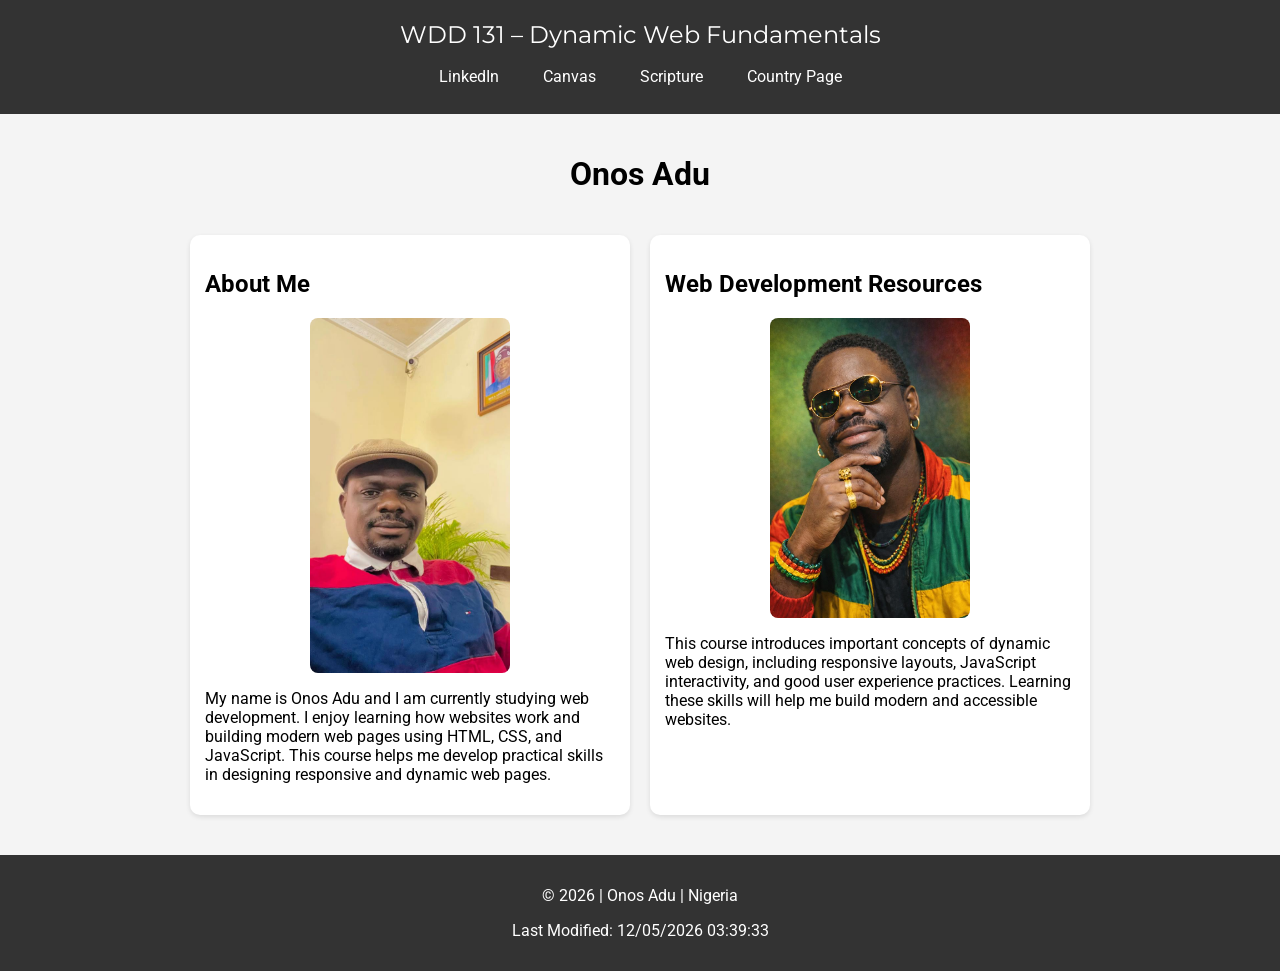
<file: index.html>
<!DOCTYPE html>
<html lang="en">

<head>
    <meta charset="UTF-8">
    <meta name="viewport" content="width=device-width, initial-scale=1.0">

    <title>WDD 131 – Dynamic Web Fundamentals – Onos Adu</title>

    <meta name="description"
        content="WDD 131 – Dynamic Web Fundamentals course landing page by Onos Adu. HTML, CSS, and JavaScript learning project.">
    <meta name="author" content="Onos Adu">

    <link rel="stylesheet" href="styles/base.css">

    <script src="scripts/getdates.js" defer></script>

    <link rel="preconnect" href="https://fonts.googleapis.com">
    <link rel="preconnect" href="https://fonts.gstatic.com" crossorigin>

    <link href="https://fonts.googleapis.com/css2?family=Roboto&family=Montserrat:wght@500&display=swap"
        rel="stylesheet">
</head>

<body>

    <header>

        <span id="course-title">WDD 131 – Dynamic Web Fundamentals</span>

        <nav>
            <a href="https://www.linkedin.com/" target="_blank">LinkedIn</a>
            <a href="https://byupw.instructure.com/" target="_blank">Canvas</a>
            <a href="https://www.churchofjesuschrist.org/study/scriptures/bofm/1-ne/3?lang=eng&id=p7#p7"
                target="_blank">Scripture</a>
            <a href="place.html">Country Page</a>
        </nav>

    </header>

    <main>

        <h1>Onos Adu</h1>

        <section class="card">

            <h2>About Me</h2>

            <img src="images/profile-photo.jpeg" alt="Profile picture of Onos Adu">

            <p>
                My name is Onos Adu and I am currently studying web development.
                I enjoy learning how websites work and building modern web pages
                using HTML, CSS, and JavaScript. This course helps me develop
                practical skills in designing responsive and dynamic web pages.
            </p>

        </section>

        <section class="card">

            <h2>Web Development Resources</h2>

            <img src="images/web-development.jpeg" alt="Web development illustration">

            <p>
                This course introduces important concepts of dynamic web design,
                including responsive layouts, JavaScript interactivity, and
                good user experience practices. Learning these skills will help
                me build modern and accessible websites.
            </p>

        </section>

    </main>

    <footer>

        <p>
            © <span id="currentyear"></span> | Onos Adu | Nigeria
        </p>

        <p id="lastModified"></p>

    </footer>

</body>

</html>
</file>
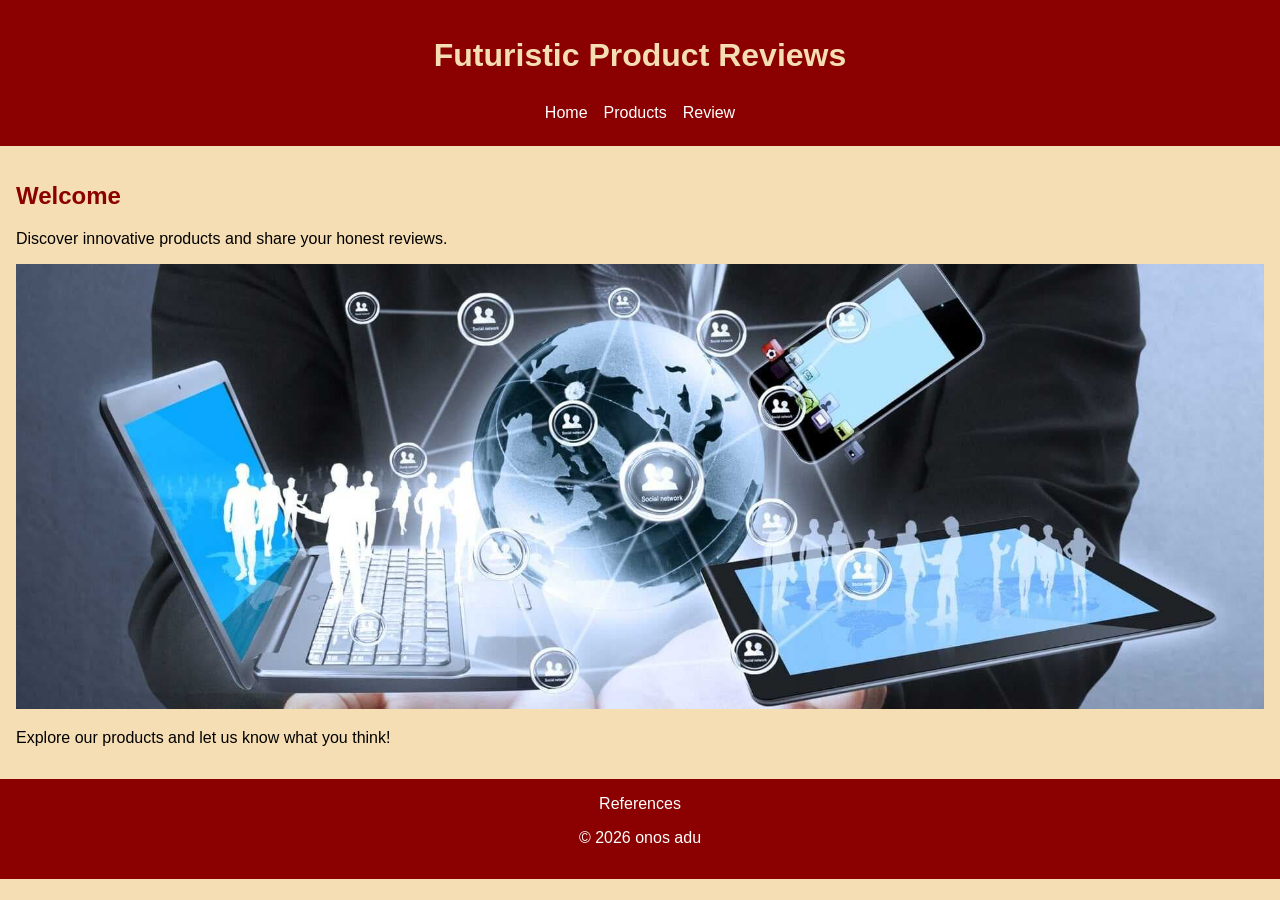
<file: project/index.html>
<!DOCTYPE html>
<html lang="en">
<head>
  <meta charset="UTF-8">
  <meta name="viewport" content="width=device-width, initial-scale=1.0">
  <meta name="description" content="Explore futuristic products and share your reviews. Discover ratings, features, and user experiences.">
  <meta name="author" content="onos adu">

  <title>Home | Product Reviews</title>

  <link rel="stylesheet" href="styles/main.css">

  <script src="scripts/main.js" defer></script>
</head>

<body>

<header>
  <h1>Futuristic Product Reviews</h1>
  <nav>
    <a href="index.html">Home</a>
    <a href="products.html">Products</a>
    <a href="form.html">Review</a>
  </nav>
</header>

<main>
  <h2>Welcome</h2>
  <p>Discover innovative products and share your honest reviews.</p>

  <img src="images/tech.jpg" loading="lazy" alt="Technology" width="100%">

  <p>Explore our products and let us know what you think!</p>
</main>

<footer>
  <a href="references.html">References</a>
  <p>&copy; 2026 onos adu</p>
</footer>

</body>
</html>
</file>
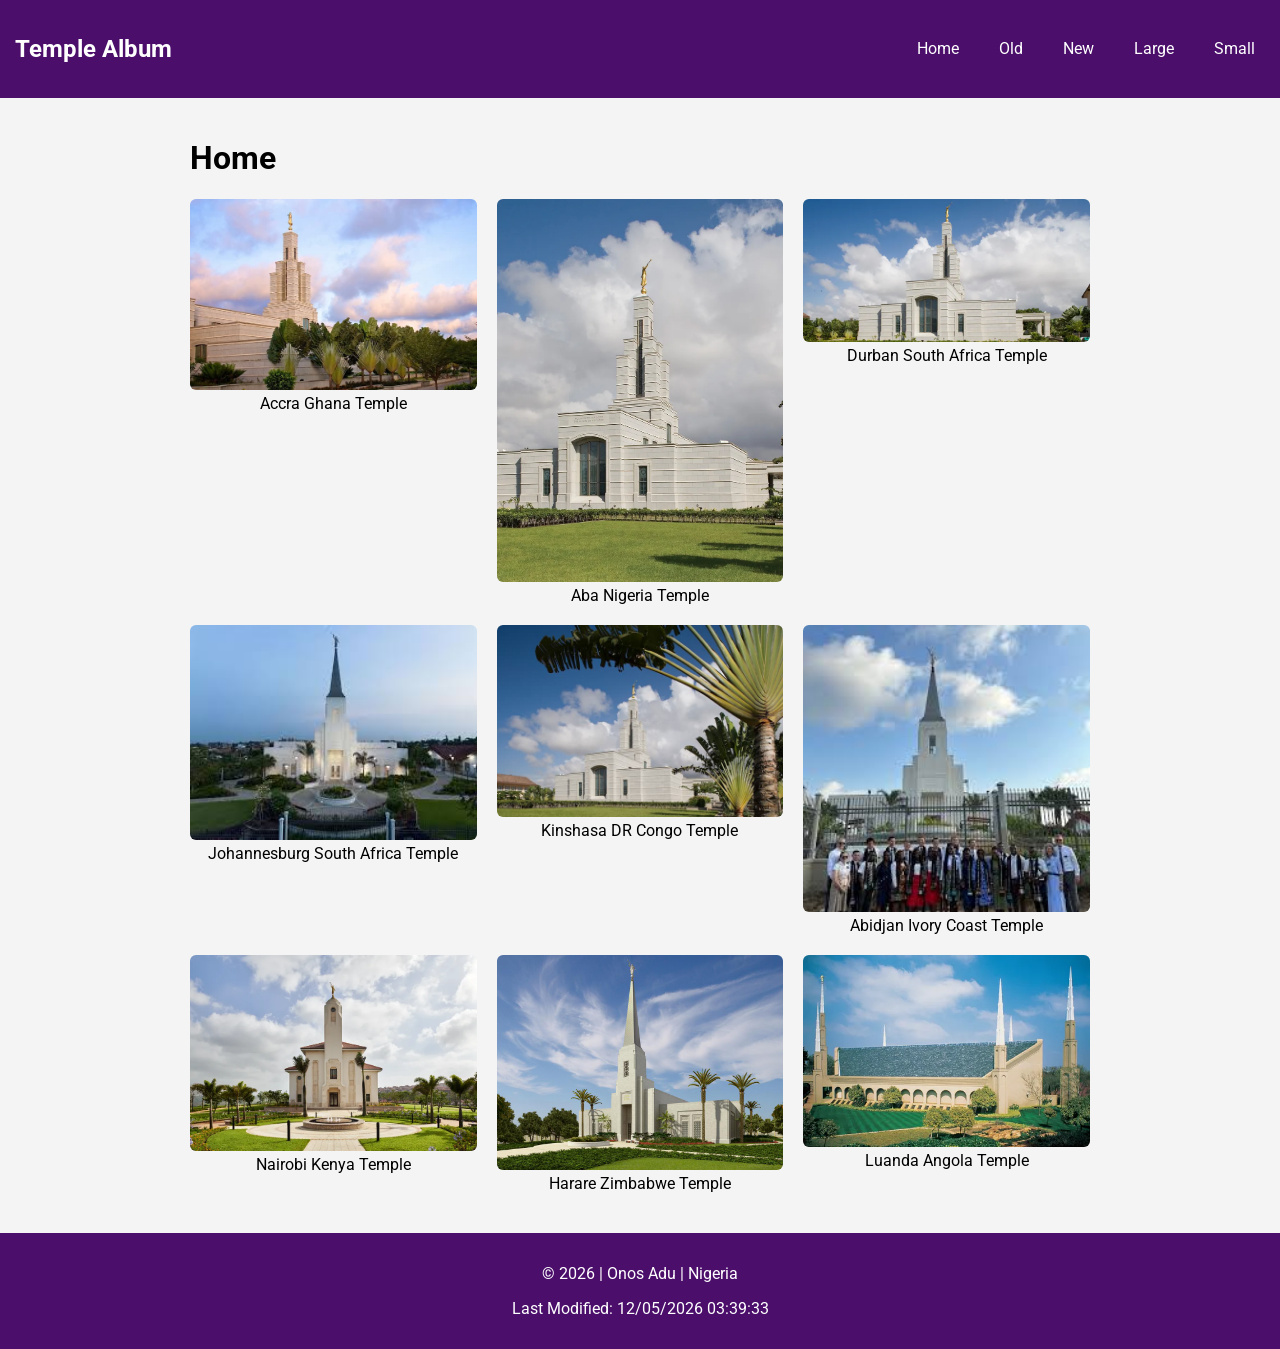
<file: temples.html>
<!DOCTYPE html>
<html lang="en">

<head>
    <meta charset="UTF-8">
    <meta name="viewport" content="width=device-width, initial-scale=1.0">

    <title>Temple Album | WDD 131 Dynamic Web Fundamentals | Onos Adu</title>

    <meta name="description"
        content="Temple Album for WDD 131 Dynamic Web Fundamentals showing LDS temples in Africa using responsive HTML, CSS, and JavaScript.">

    <meta name="author" content="Onos Adu">

    <link rel="stylesheet" href="styles/temples.css">
    <link rel="stylesheet" href="styles/temples-large.css">

    <script src="scripts/temples.js" defer></script>

    <link rel="preconnect" href="https://fonts.googleapis.com">
    <link rel="preconnect" href="https://fonts.gstatic.com" crossorigin>

    <link href="https://fonts.googleapis.com/css2?family=Roboto&family=Montserrat:wght@500&display=swap"
        rel="stylesheet">

</head>

<body>

    <header>

        <h2>Temple Album</h2>

        <button id="menu">☰</button>

        <nav>
            <a href="#">Home</a>
            <a href="#">Old</a>
            <a href="#">New</a>
            <a href="#">Large</a>
            <a href="#">Small</a>
        </nav>

    </header>

    <main>

        <h1>Home</h1>

        <div class="gallery">

            <figure>
                <img src="images/accra-temple.jpg" alt="Accra Ghana Temple">
                <figcaption>Accra Ghana Temple</figcaption>
            </figure>

            <figure>
                <img src="images/aba-temple.webp" alt="Aba Nigeria Temple">
                <figcaption>Aba Nigeria Temple</figcaption>
            </figure>

            <figure>
                <img src="images/durban-temple.webp" alt="Durban South Africa Temple">
                <figcaption>Durban South Africa Temple</figcaption>
            </figure>

            <figure>
                <img src="images/johannesburg-temple.jpg" alt="Johannesburg South Africa Temple">
                <figcaption>Johannesburg South Africa Temple</figcaption>
            </figure>

            <figure>
                <img src="images/kinshasa-temple.jpg" alt="Kinshasa DR Congo Temple">
                <figcaption>Kinshasa DR Congo Temple</figcaption>
            </figure>

            <figure>
                <img src="images/abidjan-temple.jpg" alt="Abidjan Ivory Coast Temple">
                <figcaption>Abidjan Ivory Coast Temple</figcaption>
            </figure>

            <figure>
                <img src="images/nairobi-temple.webp" alt="Nairobi Kenya Temple">
                <figcaption>Nairobi Kenya Temple</figcaption>
            </figure>

            <figure>
                <img src="images/harare-temple.jpg" alt="Harare Zimbabwe Temple">
                <figcaption>Harare Zimbabwe Temple</figcaption>
            </figure>

            <figure>
                <img src="images/luanda-temple.webp" alt="Luanda Angola Temple">
                <figcaption>Luanda Angola Temple</figcaption>
            </figure>

        </div>

    </main>

    <footer>

        <p>
            © <span id="currentyear"></span> | Onos Adu | Nigeria
        </p>

        <p id="lastModified"></p>

    </footer>

</body>

</html>
</file>
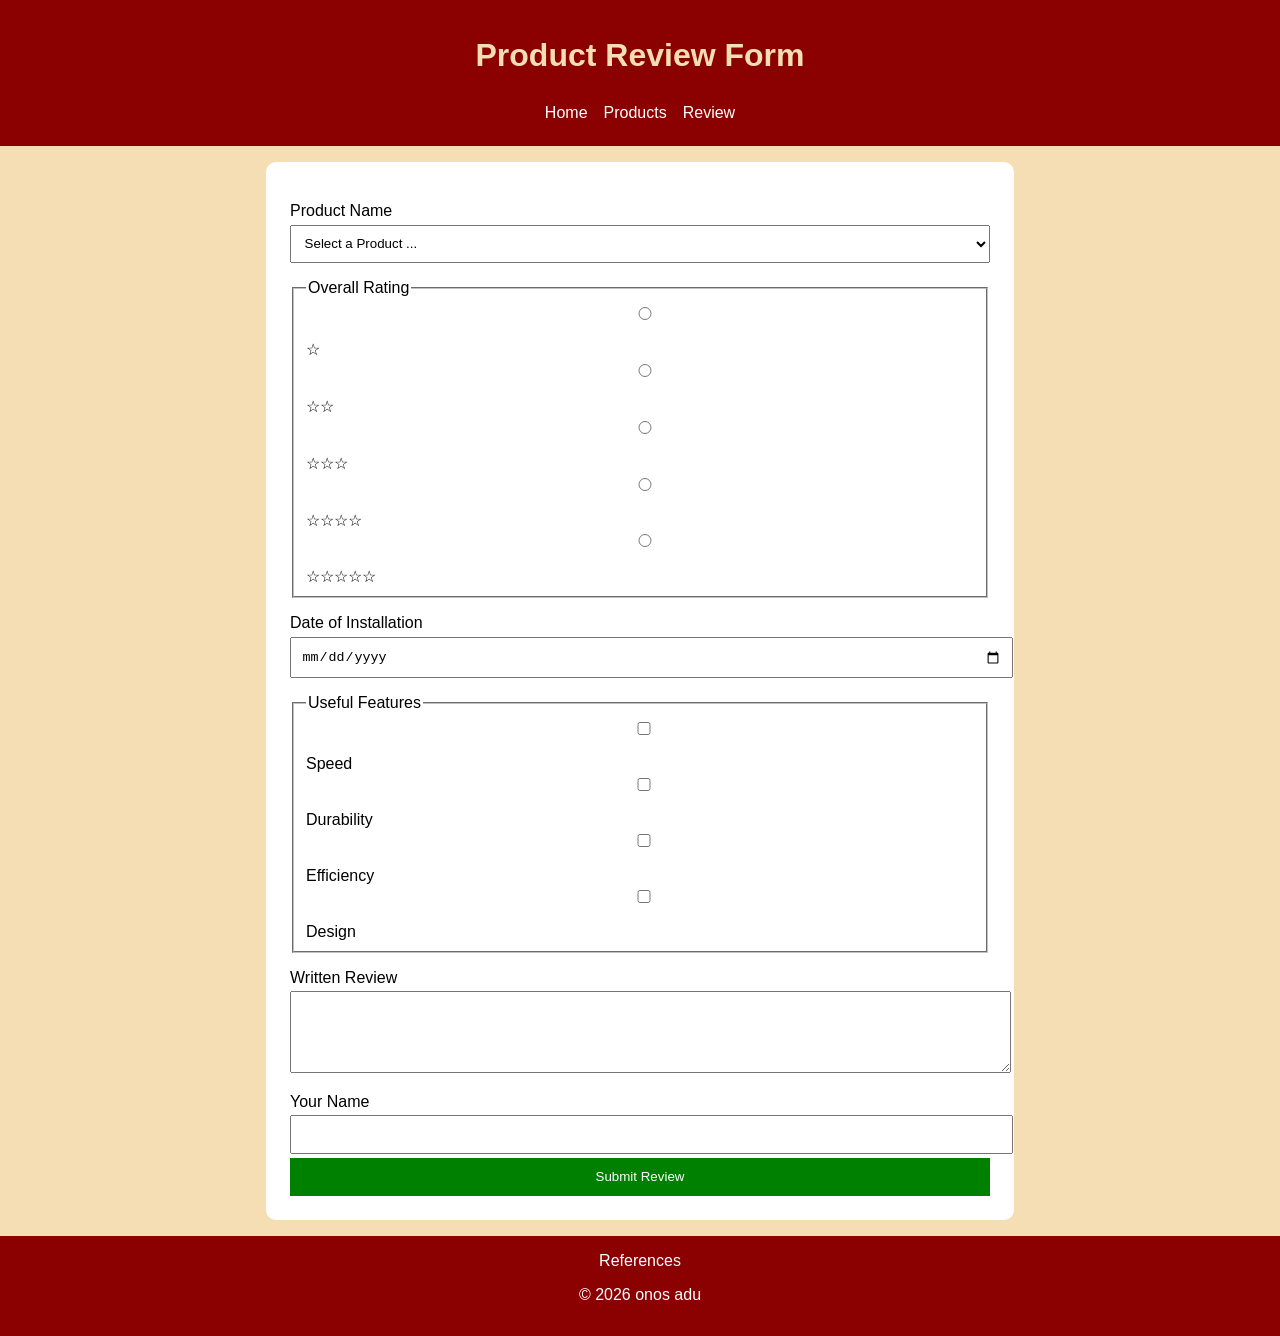
<file: project/form.html>
<!DOCTYPE html>
<html lang="en">
<head>
  <meta charset="UTF-8">
  <meta name="viewport" content="width=device-width, initial-scale=1.0">

  <meta name="description" content="Submit your product review by rating features, sharing your experience, and providing feedback on product performance and usability.">
  <meta name="author" content="onos adu">

  <title>Product Review Form</title>

  <link rel="stylesheet" href="styles/main.css">
  <script src="scripts/script.js" defer></script>
</head>

<body>

<header>
  <h1>Product Review Form</h1>
  <nav>
    <a href="index.html">Home</a>
    <a href="products.html">Products</a>
    <a href="form.html">Review</a>
  </nav>
</header>

<main>
  <form method="get" action="review.html">

    <!-- Product -->
    <label for="product">Product Name</label>
    <select id="product" name="product" required>
      <option value="" disabled selected>Select a Product ...</option>
    </select>

    <!-- Rating -->
    <fieldset>
      <legend>Overall Rating</legend>

      <input type="radio" id="r1" name="rating" value="1" required>
      <label for="r1">☆</label>

      <input type="radio" id="r2" name="rating" value="2" required>
      <label for="r2">☆☆</label>

      <input type="radio" id="r3" name="rating" value="3" required>
      <label for="r3">☆☆☆</label>

      <input type="radio" id="r4" name="rating" value="4" required>
      <label for="r4">☆☆☆☆</label>

      <input type="radio" id="r5" name="rating" value="5" required>
      <label for="r5">☆☆☆☆☆</label>

    </fieldset>

    <!-- Date -->
    <label for="installDate">Date of Installation</label>
    <input type="date" id="installDate" name="installDate" required>

    <!-- Features -->
    <fieldset>
      <legend>Useful Features</legend>

      <input type="checkbox" id="f1" name="features" value="Speed">
      <label for="f1">Speed</label>

      <input type="checkbox" id="f2" name="features" value="Durability">
      <label for="f2">Durability</label>

      <input type="checkbox" id="f3" name="features" value="Efficiency">
      <label for="f3">Efficiency</label>

      <input type="checkbox" id="f4" name="features" value="Design">
      <label for="f4">Design</label>

    </fieldset>

    <!-- Review -->
    <label for="review">Written Review</label>
    <textarea id="review" name="review" rows="4"></textarea>

    <!-- Name -->
    <label for="username">Your Name</label>
    <input type="text" id="username" name="username">

    <!-- Submit -->
    <input type="submit" value="Submit Review">

  </form>
</main>

<footer>
  <a href="references.html">References</a>
  <p>&copy; 2026 onos adu</p>
</footer>

</body>
</html>
</file>
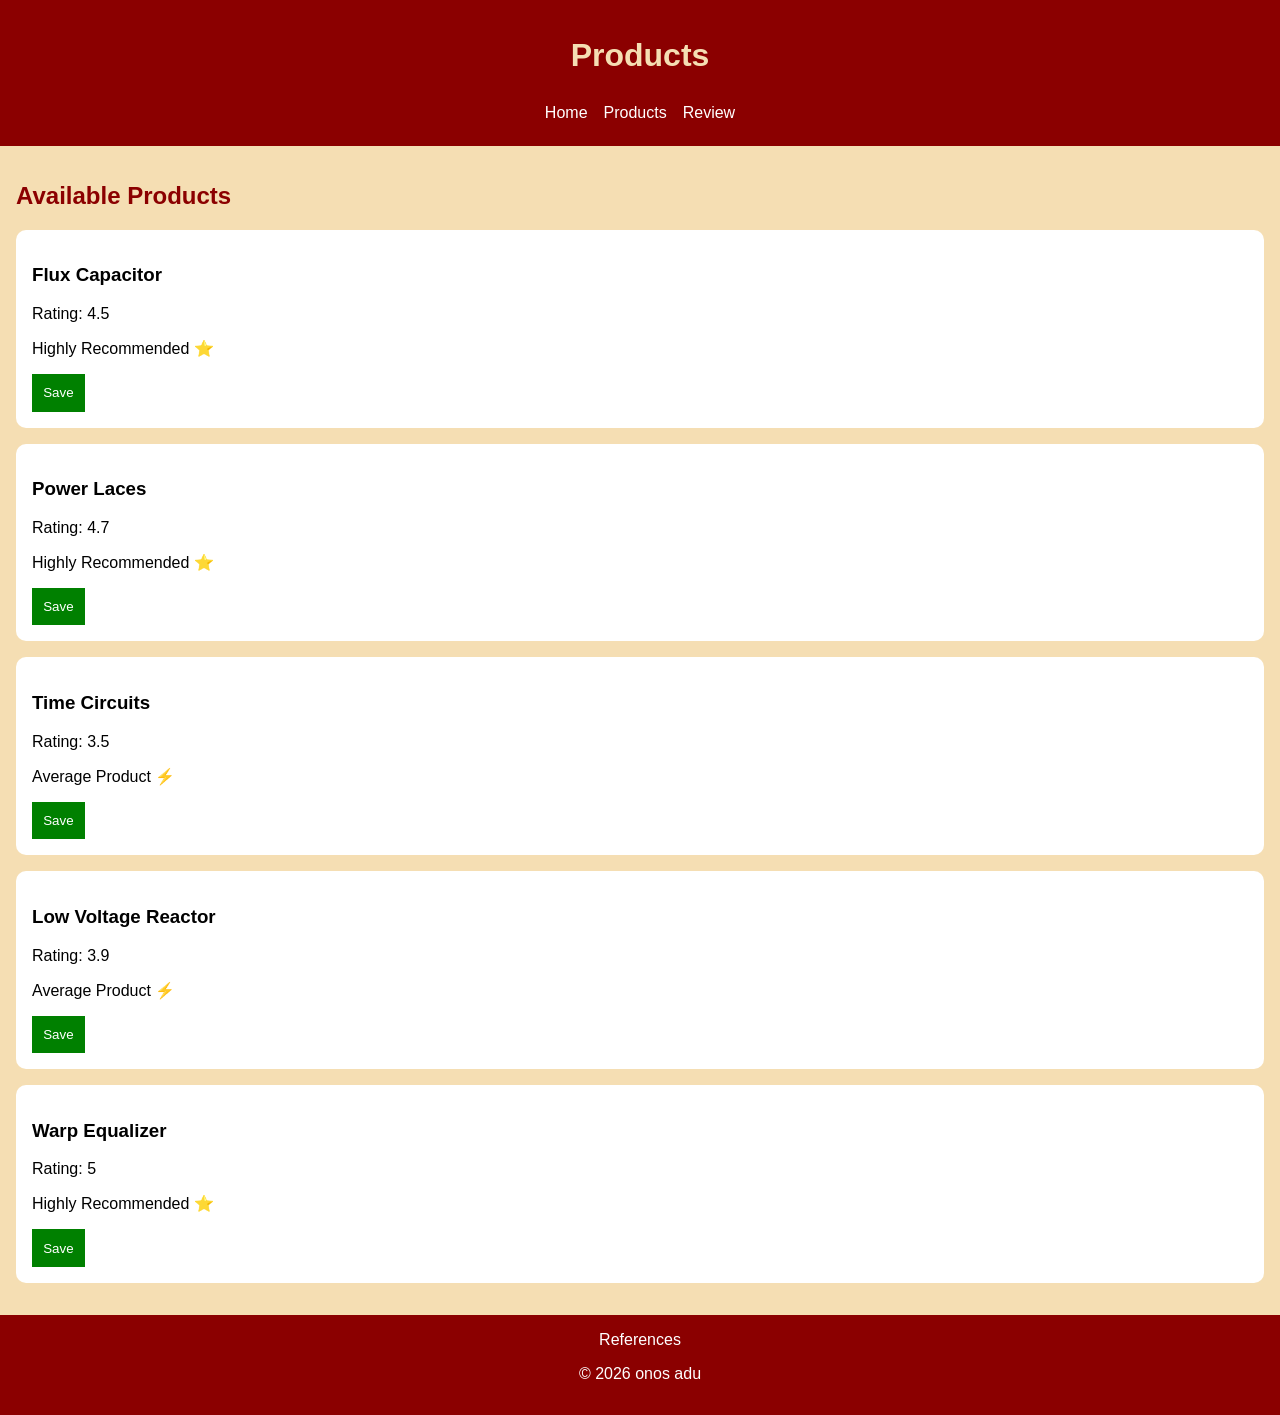
<file: project/products.html>
<!DOCTYPE html>
<html lang="en">
<head>
  <meta charset="UTF-8">
  <meta name="viewport" content="width=device-width, initial-scale=1.0">
  <meta name="description" content="Browse and explore futuristic products with ratings and features.">
  <meta name="author" content="onos adu">

  <title>Products</title>

  <link rel="stylesheet" href="styles/main.css">

  <script src="scripts/products.js" defer></script>
</head>

<body>

<header>
  <h1>Products</h1>
  <nav>
    <a href="index.html">Home</a>
    <a href="products.html">Products</a>
    <a href="form.html">Review</a>
  </nav>
</header>

<main>
  <h2>Available Products</h2>
  <div id="products"></div>
</main>

<footer>
  <a href="references.html">References</a>
  <p>&copy; 2026 onos adu</p>
</footer>

</body>
</html>
</file>
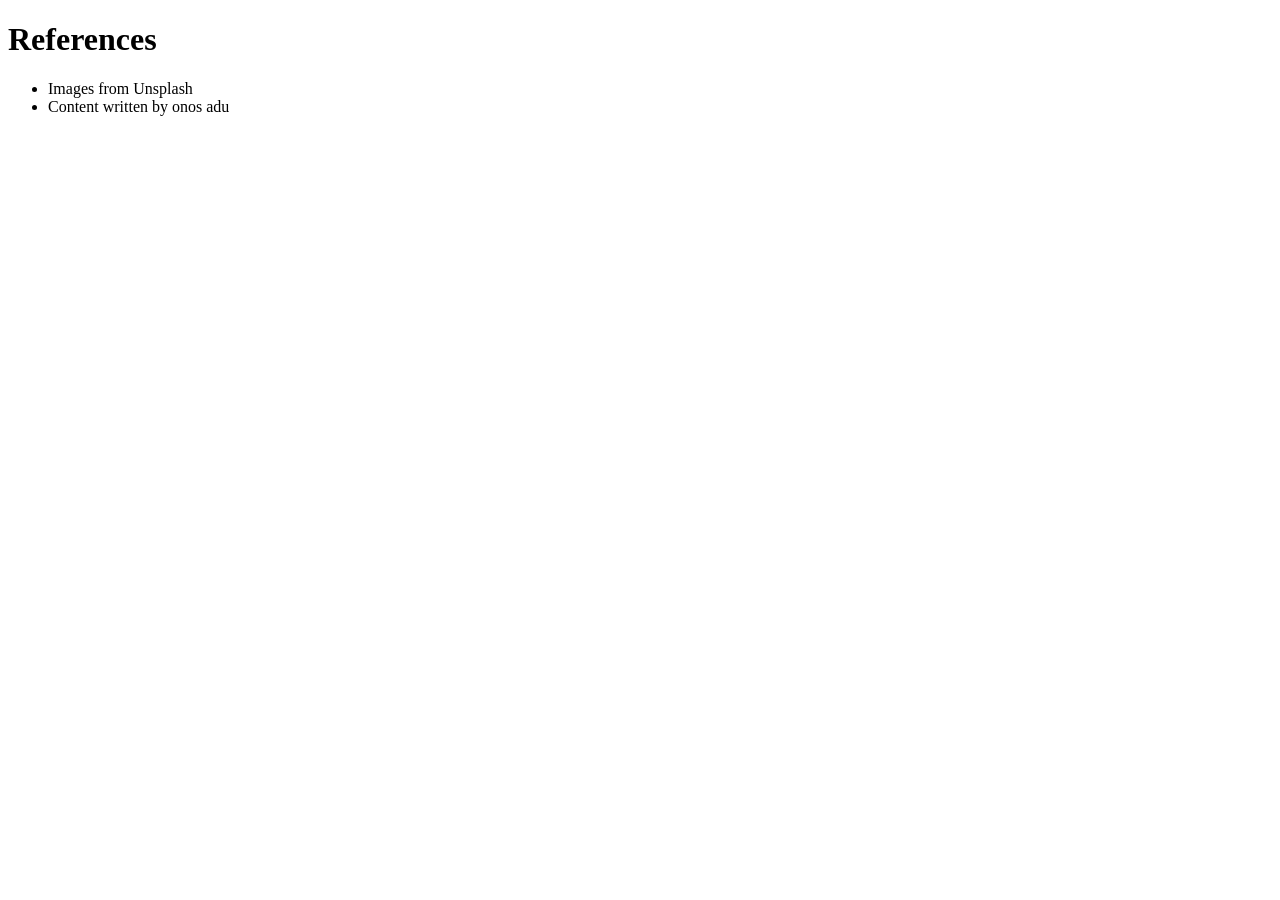
<file: project/references.html>
<!DOCTYPE html>
<html lang="en">
<head>
  <meta charset="UTF-8">
  <title>References</title>
</head>
<body>

<h1>References</h1>
<ul>
  <li>Images from Unsplash</li>
  <li>Content written by onos adu</li>
</ul>

</body>
</html>
</file>
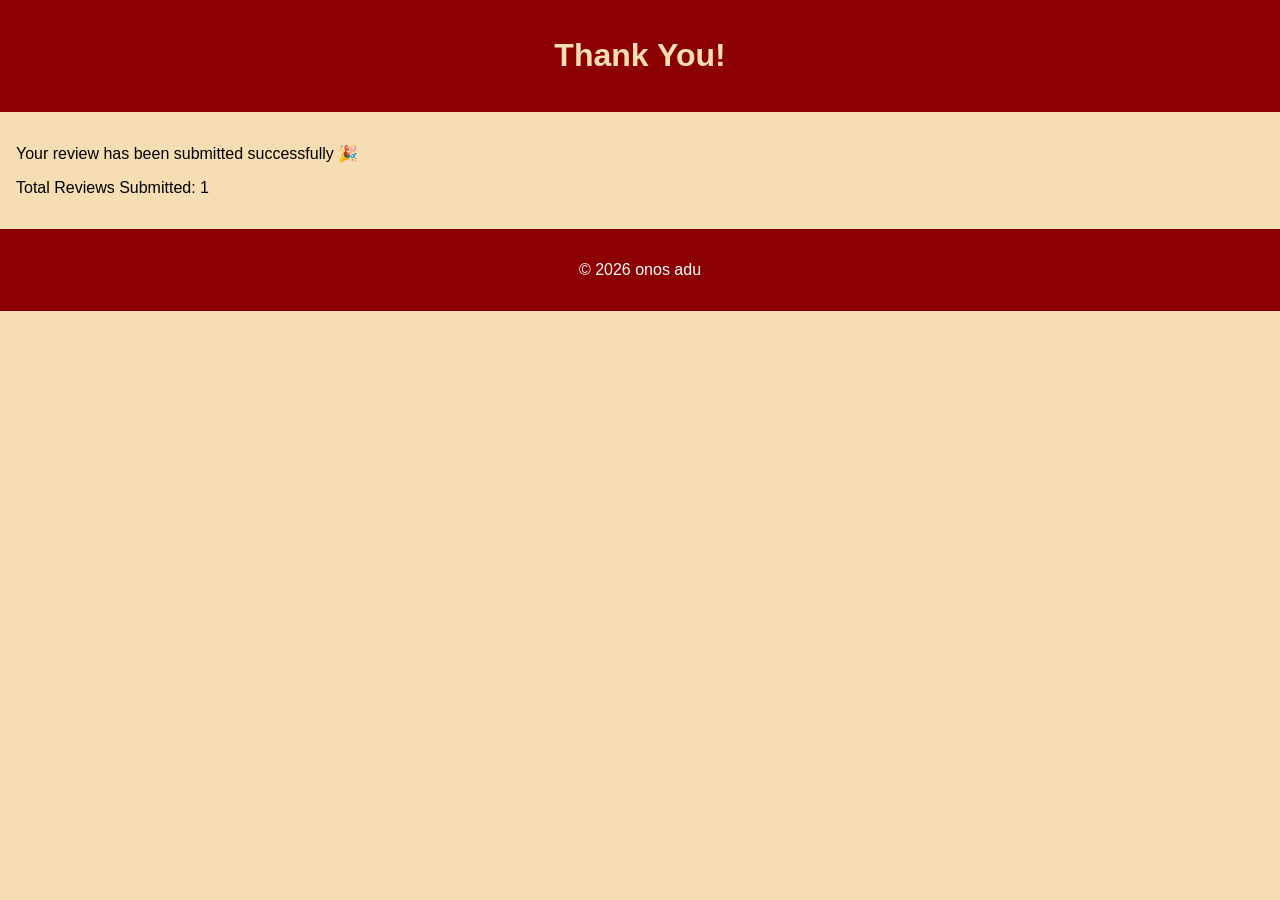
<file: project/review.html>
<!DOCTYPE html>
<html lang="en">
<head>
  <meta charset="UTF-8">
  <meta name="viewport" content="width=device-width, initial-scale=1.0">

  <meta name="description" content="Review Confirmation">
  <meta name="author" content="onos adu">

  <title>Review Submitted</title>

  <link rel="stylesheet" href="styles/main.css">
</head>

<body>

<header>
  <h1>Thank You!</h1>
</header>

<main>
  <p>Your review has been submitted successfully 🎉</p>
  <p>Total Reviews Submitted: <span id="counter">0</span></p>
</main>

<footer>
  <p>&copy; 2026 onos adu</p>
</footer>

<script>
  let count = localStorage.getItem("reviewCount");

  if (!count) {
    count = 0;
  }

  count++;
  localStorage.setItem("reviewCount", count);

  document.getElementById("counter").textContent = count;
</script>

</body>
</html>
</file>
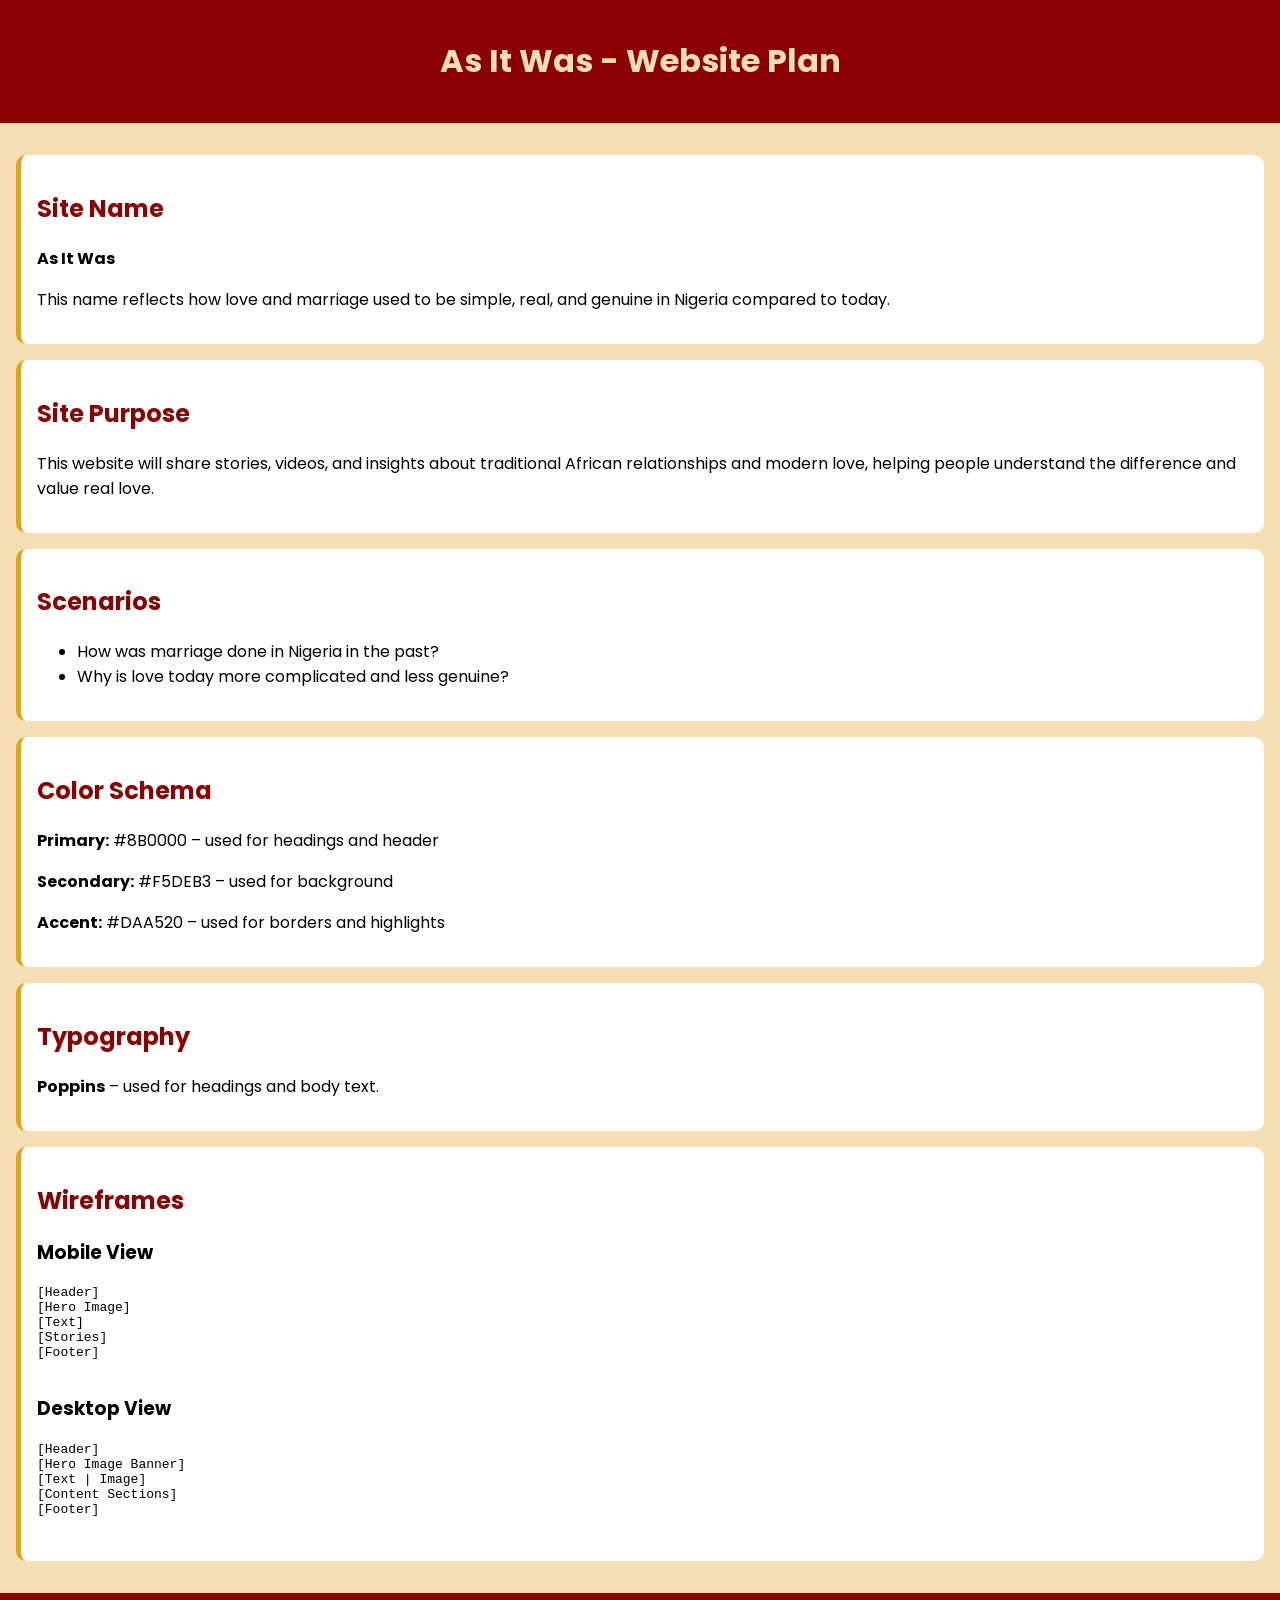
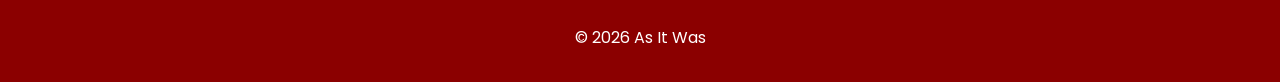
<file: project/siteplan.html>
<!DOCTYPE html>
<html lang="en">
<head>
  <meta charset="UTF-8">
  <meta name="viewport" content="width=device-width, initial-scale=1.0">

  <meta name="description" content="Site plan for As It Was website about traditional and modern love in Africa.">
  <meta name="author" content="onos adu">

  <title>As It Was - Site Plan</title>

  <link rel="preconnect" href="https://fonts.googleapis.com">
  <link rel="preconnect" href="https://fonts.gstatic.com" crossorigin>
  <link href="https://fonts.googleapis.com/css2?family=Poppins:wght@300;600&display=swap" rel="stylesheet">

  <link rel="stylesheet" href="styles/main.css">
</head>

<body>

<header>
  <h1>As It Was - Website Plan</h1>
</header>

<main>

  <section>
    <h2>Site Name</h2>
    <p><strong>As It Was</strong></p>
    <p>This name reflects how love and marriage used to be simple, real, and genuine in Nigeria compared to today.</p>
  </section>

  <section>
    <h2>Site Purpose</h2>
    <p>This website will share stories, videos, and insights about traditional African relationships and modern love, helping people understand the difference and value real love.</p>
  </section>

  <section>
    <h2>Scenarios</h2>
    <ul>
      <li>How was marriage done in Nigeria in the past?</li>
      <li>Why is love today more complicated and less genuine?</li>
    </ul>
  </section>

  <section>
    <h2>Color Schema</h2>
    <p><strong>Primary:</strong> #8B0000 – used for headings and header</p>
    <p><strong>Secondary:</strong> #F5DEB3 – used for background</p>
    <p><strong>Accent:</strong> #DAA520 – used for borders and highlights</p>
  </section>

  <section>
    <h2>Typography</h2>
    <p><strong>Poppins</strong> – used for headings and body text.</p>
  </section>

  <section>
    <h2>Wireframes</h2>

    <h3>Mobile View</h3>
    <pre>
[Header]
[Hero Image]
[Text]
[Stories]
[Footer]
    </pre>

    <h3>Desktop View</h3>
    <pre>
[Header]
[Hero Image Banner]
[Text | Image]
[Content Sections]
[Footer]
    </pre>

  </section>

</main>

<footer>
  <p>&copy; 2026 As It Was</p>
</footer>

</body>
</html>
</file>
<file: styles/base.css>
/* GLOBAL STYLES */
body {
    font-family: 'Roboto', sans-serif;
    margin: 0;
    background: #f4f4f4;
}

/* HEADER */
header {
    background: #333;
    color: white;
    text-align: center;
    padding: 20px;
}

#course-title {
    display: block;
    font-family: 'Montserrat', sans-serif;
    font-size: 24px;
    margin-bottom: 10px;
}

/* NAVIGATION */
nav {
    display: flex;
    justify-content: center;
    gap: 20px;
    flex-wrap: wrap; /* prevents breaking on small screens */
}

nav a {
    color: white;
    text-decoration: none;
    padding: 8px 12px;
}

nav a:hover {
    background: white;
    color: #333;
    border-radius: 5px;
}

/* MAIN LAYOUT (FIXED RESPONSIVENESS) */
main {
    max-width: 900px;
    margin: auto;
    padding: 20px;

    display: grid;
    grid-template-columns: 1fr; /* MOBILE FIRST */
    gap: 20px;
}

/* DESKTOP VIEW */
@media (min-width: 768px) {
    main {
        grid-template-columns: 1fr 1fr;
    }
}

/* PAGE TITLE */
h1 {
    grid-column: 1 / -1; /* spans full width */
    text-align: center;
}

/* CARD DESIGN */
.card {
    background: white;
    padding: 15px;
    border-radius: 10px;
    box-shadow: 0 2px 5px rgba(0, 0, 0, 0.1);
}

/* IMAGE FIX (VERY IMPORTANT) */
.card img {
    width: 100%;
    max-width: 200px;
    height: auto;
    object-fit: cover;
    display: block;
    margin: 10px auto;
    border-radius: 8px;
}

/* FOOTER */
footer {
    text-align: center;
    background: #333;
    color: white;
    padding: 15px;
    margin-top: 20px;
}
</file>
<file: project/styles/main.css>
body {
  font-family: 'Poppins', sans-serif;
  margin: 0;
  background-color: #F5DEB3;
}

header, footer {
  background-color: #8B0000;
  color: white;
  text-align: center;
  padding: 1rem;
}

a {
  color: white;
  padding: 0.5rem;
  text-decoration: none;
}

h1, h2 {
  color: #8B0000;
}

nav {
  display: flex;
  flex-direction: column;
}


header h1 {
  color: #F5DEB3;
}


main {
  padding: 1rem;
}

section {
  background: white;
  margin: 1rem 0;
  padding: 1rem;
  border-left: 5px solid #DAA520;
  border-radius: 10px;
}

form {
  background: white;
  padding: 1.5rem;
  max-width: 700px;
  margin: auto;
  border-radius: 10px;
}

label {
  display: block;
  margin-top: 1rem;
}

input, select, textarea {
  width: 100%;
  padding: 0.6rem;
  margin-top: 0.3rem;
}

fieldset {
  margin-top: 1rem;
}

input[type="submit"], button {
  background: green;
  color: white;
  border: none;
  padding: 0.7rem;
  cursor: pointer;
}

input[type="submit"]:hover, button:hover {
  background: darkgreen;
}

#products div {
  background: white;
  margin: 1rem 0;
  padding: 1rem;
  border-radius: 10px;
}

@media (min-width: 768px) {
  nav {
    flex-direction: row;
    justify-content: center;
  }

  form {
    max-width: 700px;
  }
}
</file>
<file: styles/temples.css>
body {
    font-family: 'Roboto', sans-serif;
    margin: 0;
    background: #f4f4f4;
}

header {
    background: #4b0f6b;
    color: white;
    padding: 15px;
    display: flex;
    justify-content: space-between;
    align-items: center;
}

nav {
    display: flex;
    flex-direction: column;
}

nav a {
    color: white;
    text-decoration: none;
    padding: 10px;
}

nav a:hover {
    background: white;
    color: #4b0f6b;
}

#menu {
    font-size: 24px;
    background: none;
    border: none;
    color: white;
    cursor: pointer;
}

main {
    max-width: 900px;
    margin: auto;
    padding: 20px;
}

.gallery {
    display: grid;
    grid-template-columns: 1fr;
    gap: 20px;
}

figure {
    margin: 0;
    text-align: center;
}

figure img {
    width: 100%;
    height: auto;
    border-radius: 6px;
}

footer {
    background: #4b0f6b;
    color: white;
    text-align: center;
    padding: 15px;
    margin-top: 20px;
}

.open {
    display: flex;
}
</file>
<file: styles/temples-large.css>
@media (min-width: 700px) {

    nav {
        flex-direction: row;
        justify-content: center;
        gap: 20px;
    }

    #menu {
        display: none;
    }

    .gallery {
        grid-template-columns: repeat(3, 1fr);
    }

}
</file>
